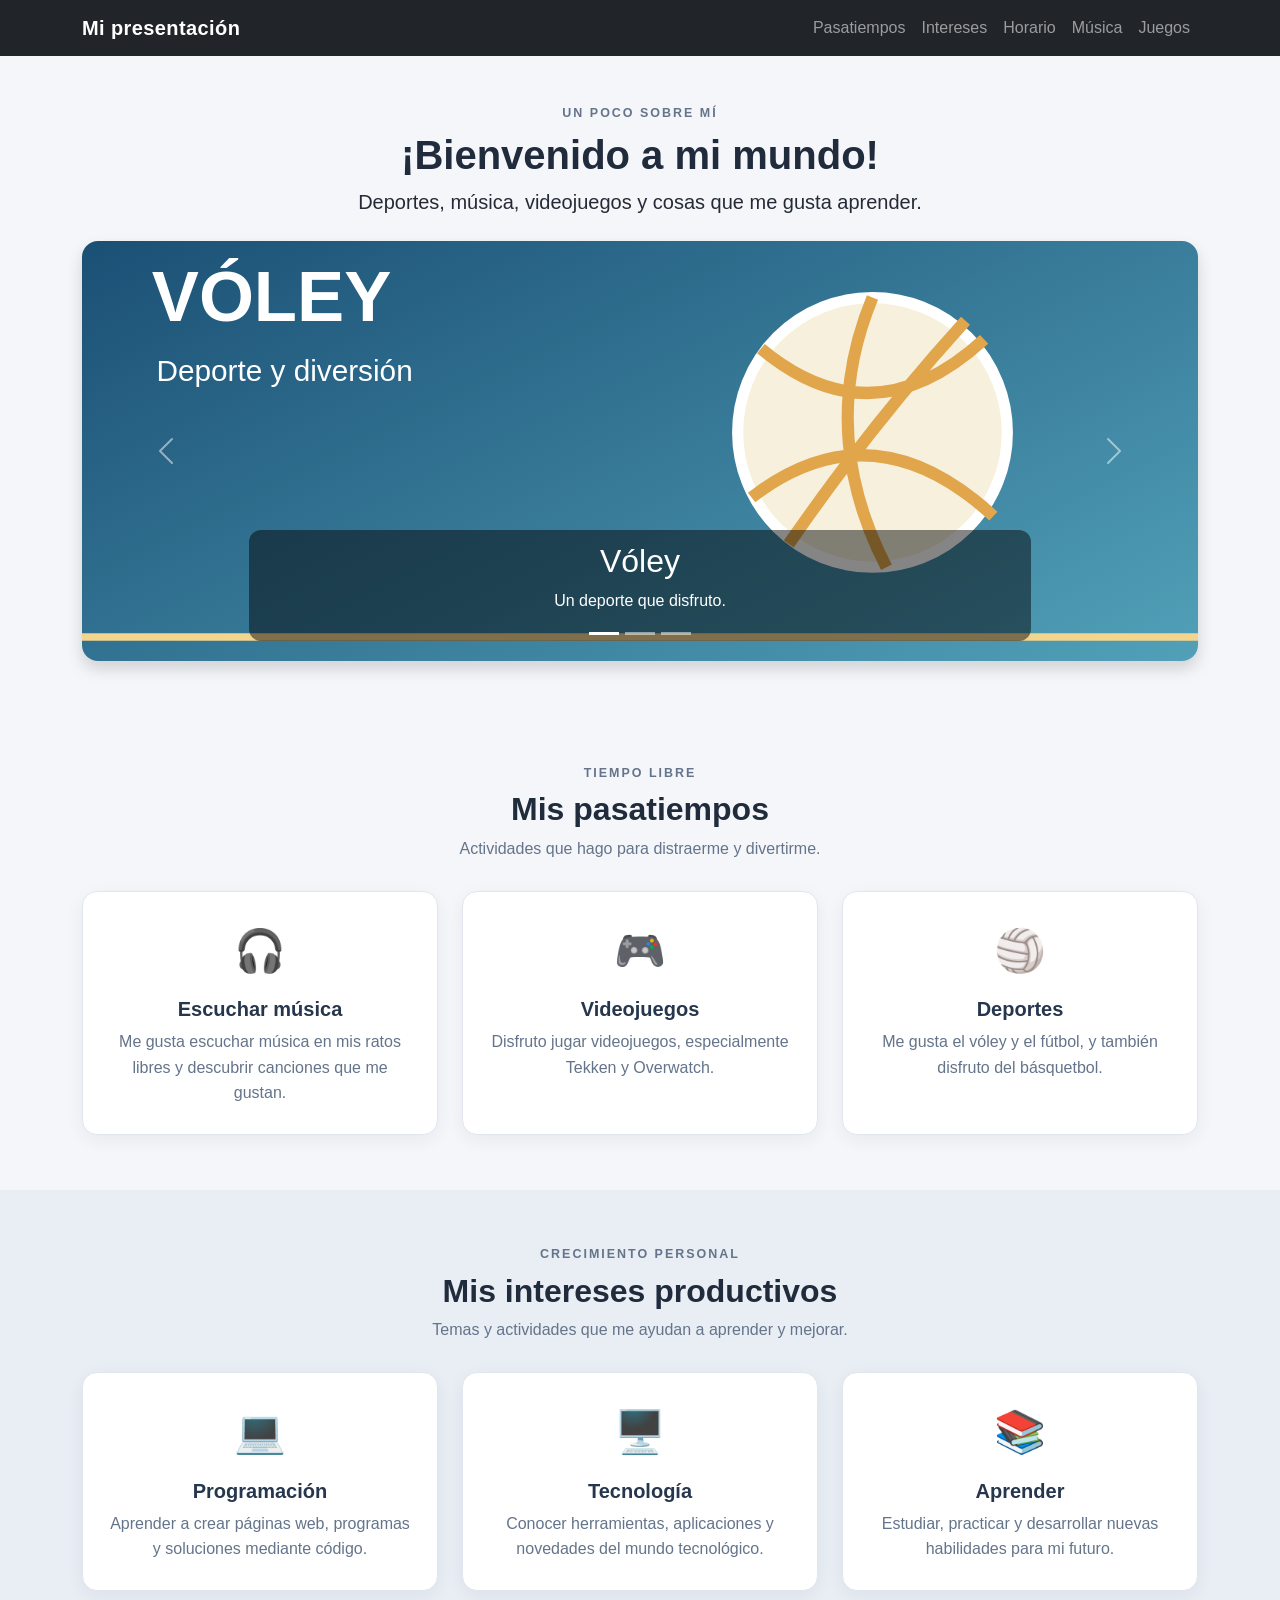
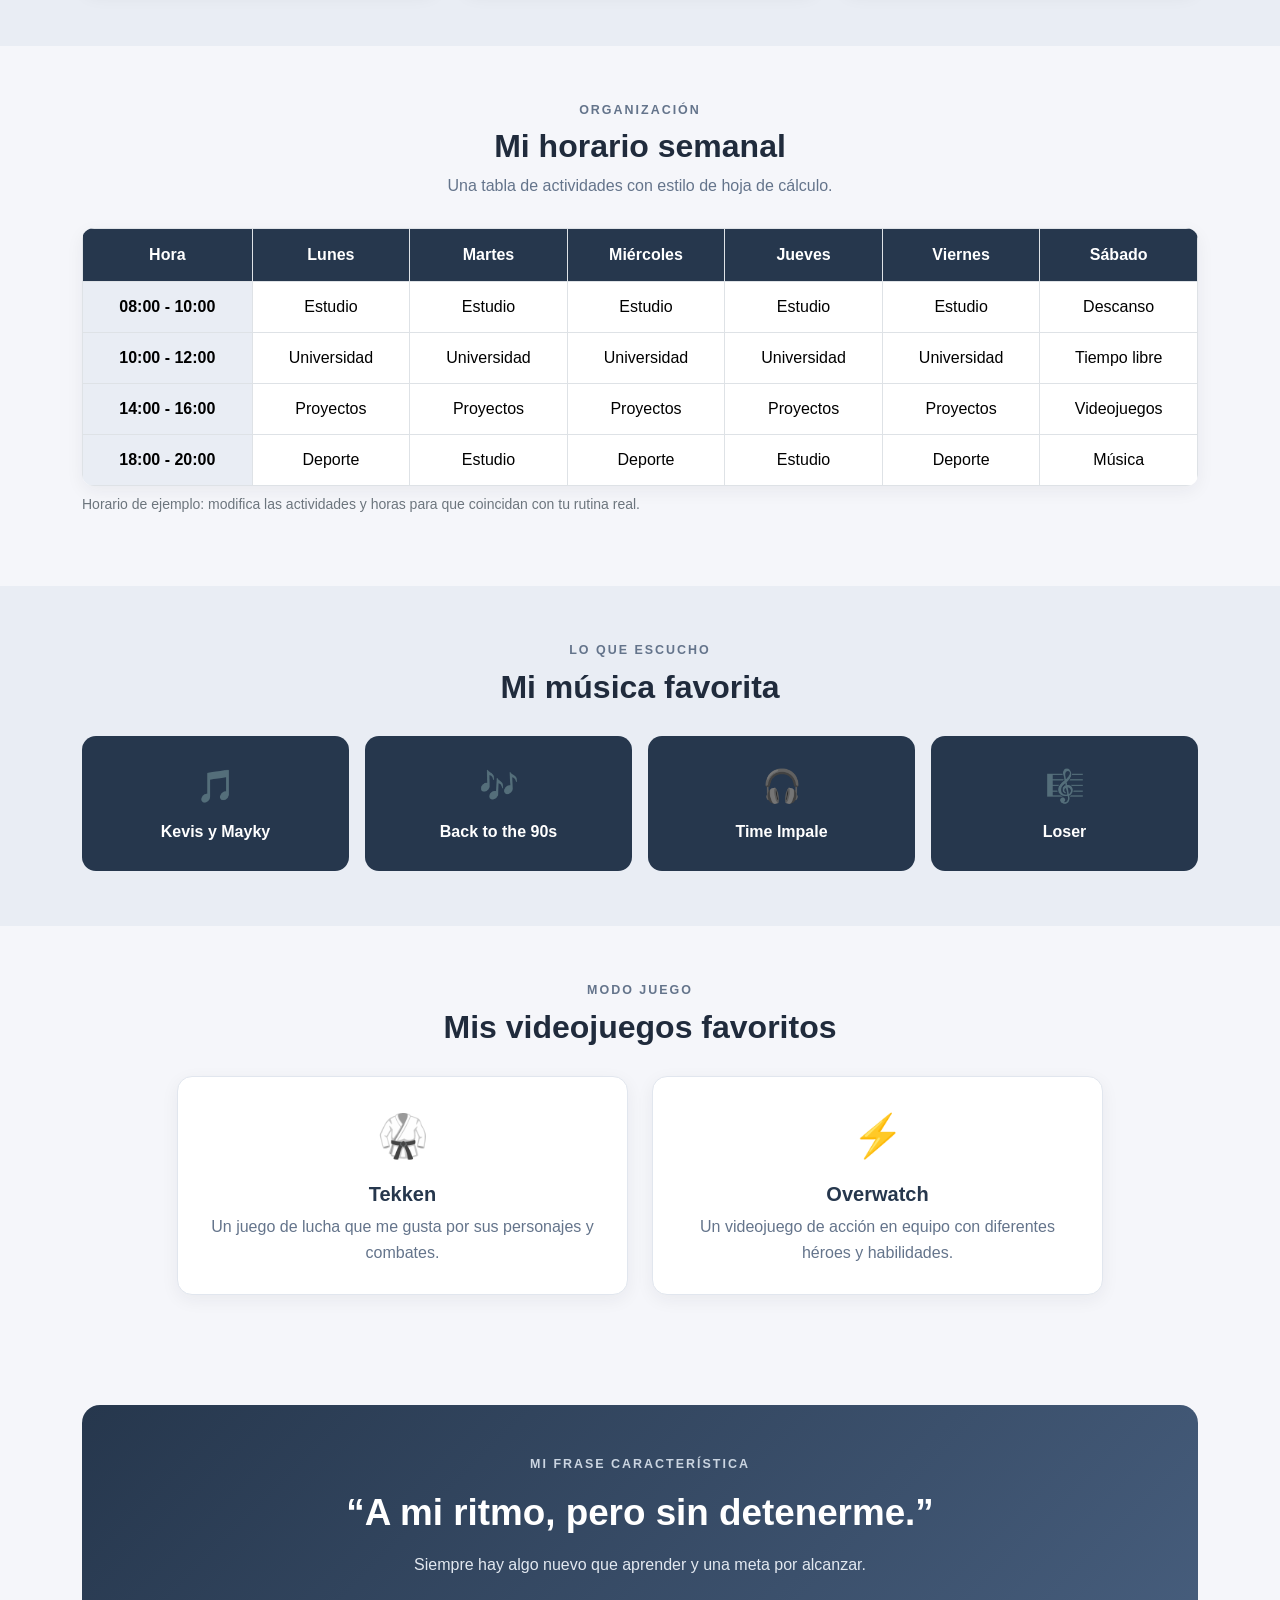
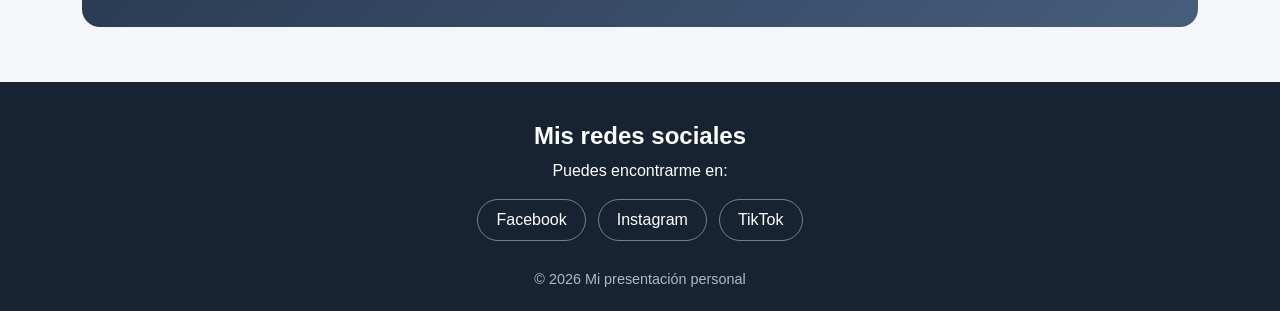
<file: MiPresentacion_Completa/MiPresentacion/index.html>
<!DOCTYPE html>
<html lang="es">
<head>
  <meta charset="UTF-8">
  <meta name="viewport" content="width=device-width, initial-scale=1.0">
  <title>Mi presentación personal</title>
  <link href="https://cdn.jsdelivr.net/npm/bootstrap@5.3.3/dist/css/bootstrap.min.css" rel="stylesheet">
  <link rel="stylesheet" href="estilos.css">
</head>
<body>

  <!-- Barra de navegación -->
  <nav class="navbar navbar-expand-lg navbar-dark bg-dark sticky-top">
    <div class="container">
      <a class="navbar-brand fw-bold" href="#inicio">Mi presentación</a>
      <button class="navbar-toggler" type="button" data-bs-toggle="collapse" data-bs-target="#menu">
        <span class="navbar-toggler-icon"></span>
      </button>
      <div class="collapse navbar-collapse" id="menu">
        <ul class="navbar-nav ms-auto">
          <li class="nav-item"><a class="nav-link" href="#pasatiempos">Pasatiempos</a></li>
          <li class="nav-item"><a class="nav-link" href="#intereses">Intereses</a></li>
          <li class="nav-item"><a class="nav-link" href="#horario">Horario</a></li>
          <li class="nav-item"><a class="nav-link" href="#musica">Música</a></li>
          <li class="nav-item"><a class="nav-link" href="#juegos">Juegos</a></li>
        </ul>
      </div>
    </div>
  </nav>

  <!-- Presentación y carrusel -->
  <header id="inicio" class="container py-5">
    <div class="text-center mb-4">
      <p class="eyebrow">UN POCO SOBRE MÍ</p>
      <h1>¡Bienvenido a mi mundo!</h1>
      <p class="lead">Deportes, música, videojuegos y cosas que me gusta aprender.</p>
    </div>

    <div id="carruselPersonal" class="carousel slide shadow" data-bs-ride="carousel">
      <div class="carousel-indicators">
        <button type="button" data-bs-target="#carruselPersonal" data-bs-slide-to="0" class="active" aria-current="true" aria-label="Vóley"></button>
        <button type="button" data-bs-target="#carruselPersonal" data-bs-slide-to="1" aria-label="Fútbol"></button>
        <button type="button" data-bs-target="#carruselPersonal" data-bs-slide-to="2" aria-label="Música"></button>
      </div>
      <div class="carousel-inner">
        <div class="carousel-item active">
          <img src="img/voley.svg" class="d-block w-100" alt="Ilustración de voleibol">
          <div class="carousel-caption"><h2>Vóley</h2><p>Un deporte que disfruto.</p></div>
        </div>
        <div class="carousel-item">
          <img src="img/futbol.svg" class="d-block w-100" alt="Ilustración de fútbol">
          <div class="carousel-caption"><h2>Fútbol</h2><p>Pasión por el deporte.</p></div>
        </div>
        <div class="carousel-item">
          <img src="img/musica.svg" class="d-block w-100" alt="Ilustración de música">
          <div class="carousel-caption"><h2>Escuchar música</h2><p>Una de mis formas favoritas de pasar el tiempo.</p></div>
        </div>
      </div>
      <button class="carousel-control-prev" type="button" data-bs-target="#carruselPersonal" data-bs-slide="prev">
        <span class="carousel-control-prev-icon" aria-hidden="true"></span>
        <span class="visually-hidden">Anterior</span>
      </button>
      <button class="carousel-control-next" type="button" data-bs-target="#carruselPersonal" data-bs-slide="next">
        <span class="carousel-control-next-icon" aria-hidden="true"></span>
        <span class="visually-hidden">Siguiente</span>
      </button>
    </div>
  </header>

  <main>
    <!-- Pasatiempos no productivos -->
    <section id="pasatiempos" class="container section-space">
      <div class="section-heading">
        <p class="eyebrow">TIEMPO LIBRE</p>
        <h2>Mis pasatiempos</h2>
        <p>Actividades que hago para distraerme y divertirme.</p>
      </div>
      <div class="row g-4">
        <div class="col-md-4">
          <article class="info-card h-100">
            <div class="card-icon">🎧</div>
            <h3>Escuchar música</h3>
            <p>Me gusta escuchar música en mis ratos libres y descubrir canciones que me gustan.</p>
          </article>
        </div>
        <div class="col-md-4">
          <article class="info-card h-100">
            <div class="card-icon">🎮</div>
            <h3>Videojuegos</h3>
            <p>Disfruto jugar videojuegos, especialmente Tekken y Overwatch.</p>
          </article>
        </div>
        <div class="col-md-4">
          <article class="info-card h-100">
            <div class="card-icon">🏐</div>
            <h3>Deportes</h3>
            <p>Me gusta el vóley y el fútbol, y también disfruto del básquetbol.</p>
          </article>
        </div>
      </div>
    </section>

    <!-- Intereses productivos -->
    <section id="intereses" class="section-tint section-space">
      <div class="container">
        <div class="section-heading">
          <p class="eyebrow">CRECIMIENTO PERSONAL</p>
          <h2>Mis intereses productivos</h2>
          <p>Temas y actividades que me ayudan a aprender y mejorar.</p>
        </div>
        <div class="row g-4">
          <div class="col-md-4">
            <article class="info-card h-100">
              <div class="card-icon">💻</div>
              <h3>Programación</h3>
              <p>Aprender a crear páginas web, programas y soluciones mediante código.</p>
            </article>
          </div>
          <div class="col-md-4">
            <article class="info-card h-100">
              <div class="card-icon">🖥️</div>
              <h3>Tecnología</h3>
              <p>Conocer herramientas, aplicaciones y novedades del mundo tecnológico.</p>
            </article>
          </div>
          <div class="col-md-4">
            <article class="info-card h-100">
              <div class="card-icon">📚</div>
              <h3>Aprender</h3>
              <p>Estudiar, practicar y desarrollar nuevas habilidades para mi futuro.</p>
            </article>
          </div>
        </div>
      </div>
    </section>

    <!-- Horario creado en HTML, con aspecto de hoja de cálculo -->
    <section id="horario" class="container section-space">
      <div class="section-heading">
        <p class="eyebrow">ORGANIZACIÓN</p>
        <h2>Mi horario semanal</h2>
        <p>Una tabla de actividades con estilo de hoja de cálculo.</p>
      </div>
      <div class="table-responsive schedule-wrap">
        <table class="table table-bordered table-hover text-center align-middle mb-0">
          <thead>
            <tr>
              <th>Hora</th><th>Lunes</th><th>Martes</th><th>Miércoles</th>
              <th>Jueves</th><th>Viernes</th><th>Sábado</th>
            </tr>
          </thead>
          <tbody>
            <tr><th>08:00 - 10:00</th><td>Estudio</td><td>Estudio</td><td>Estudio</td><td>Estudio</td><td>Estudio</td><td>Descanso</td></tr>
            <tr><th>10:00 - 12:00</th><td>Universidad</td><td>Universidad</td><td>Universidad</td><td>Universidad</td><td>Universidad</td><td>Tiempo libre</td></tr>
            <tr><th>14:00 - 16:00</th><td>Proyectos</td><td>Proyectos</td><td>Proyectos</td><td>Proyectos</td><td>Proyectos</td><td>Videojuegos</td></tr>
            <tr><th>18:00 - 20:00</th><td>Deporte</td><td>Estudio</td><td>Deporte</td><td>Estudio</td><td>Deporte</td><td>Música</td></tr>
          </tbody>
        </table>
      </div>
      <p class="small text-secondary mt-2">Horario de ejemplo: modifica las actividades y horas para que coincidan con tu rutina real.</p>
    </section>

    <!-- Música -->
    <section id="musica" class="section-tint section-space">
      <div class="container">
        <div class="section-heading">
          <p class="eyebrow">LO QUE ESCUCHO</p>
          <h2>Mi música favorita</h2>
        </div>
        <div class="row g-3">
          <div class="col-6 col-md-3"><div class="music-item">🎵<span>Kevis y Mayky</span></div></div>
          <div class="col-6 col-md-3"><div class="music-item">🎶<span>Back to the 90s</span></div></div>
          <div class="col-6 col-md-3"><div class="music-item">🎧<span>Time Impale</span></div></div>
          <div class="col-6 col-md-3"><div class="music-item">🎼<span>Loser</span></div></div>
        </div>
      </div>
    </section>

    <!-- Videojuegos -->
    <section id="juegos" class="container section-space">
      <div class="section-heading">
        <p class="eyebrow">MODO JUEGO</p>
        <h2>Mis videojuegos favoritos</h2>
      </div>
      <div class="row g-4 justify-content-center">
        <div class="col-md-5">
          <article class="game-card h-100">
            <div class="game-symbol">🥋</div>
            <h3>Tekken</h3>
            <p>Un juego de lucha que me gusta por sus personajes y combates.</p>
          </article>
        </div>
        <div class="col-md-5">
          <article class="game-card h-100">
            <div class="game-symbol">⚡</div>
            <h3>Overwatch</h3>
            <p>Un videojuego de acción en equipo con diferentes héroes y habilidades.</p>
          </article>
        </div>
      </div>
    </section>

    <!-- Frase característica -->
    <section class="container section-space">
      <div class="quote-box text-center">
        <p class="eyebrow">MI FRASE CARACTERÍSTICA</p>
        <h2>“A mi ritmo, pero sin detenerme.”</h2>
        <p>Siempre hay algo nuevo que aprender y una meta por alcanzar.</p>
      </div>
    </section>
  </main>

  <!-- Pie de página: reemplaza los enlaces por tus perfiles -->
  <footer class="footer text-center">
    <div class="container">
      <h2>Mis redes sociales</h2>
      <p class="mb-3">Puedes encontrarme en:</p>
      <div class="social-links">
        <a href="https://www.facebook.com/" target="_blank" rel="noopener">Facebook</a>
        <a href="https://www.instagram.com/" target="_blank" rel="noopener">Instagram</a>
        <a href="https://www.tiktok.com/" target="_blank" rel="noopener">TikTok</a>
      </div>
      <p class="copyright">© 2026 Mi presentación personal</p>
    </div>
  </footer>

  <script src="https://cdn.jsdelivr.net/npm/bootstrap@5.3.3/dist/js/bootstrap.bundle.min.js"></script>
</body>
</html>
</file>
<file: MiPresentacion_Completa/MiPresentacion/estilos.css>
* {
  box-sizing: border-box;
}

html {
  scroll-behavior: smooth;
}

body {
  margin: 0;
  background: #f5f6fa;
  color: #252b36;
  font-family: Arial, Helvetica, sans-serif;
}

.navbar-brand {
  letter-spacing: 0.4px;
}

header h1 {
  color: #202b3c;
  font-weight: 700;
}

.eyebrow {
  color: #64748b;
  font-size: 0.78rem;
  font-weight: 700;
  letter-spacing: 2px;
  margin-bottom: 8px;
}

.carousel {
  overflow: hidden;
  border-radius: 16px;
}

.carousel img {
  height: 420px;
  object-fit: cover;
}

.carousel-caption {
  background: rgba(0, 0, 0, 0.48);
  border-radius: 12px;
  padding: 12px;
}

.section-space {
  padding-top: 55px;
  padding-bottom: 55px;
}

.section-heading {
  text-align: center;
  margin-bottom: 30px;
}

.section-heading h2 {
  color: #202b3c;
  font-weight: 700;
}

.section-heading > p:last-child {
  color: #64748b;
}

.section-tint {
  background: #e9edf4;
}

.info-card,
.game-card {
  background: white;
  border: 1px solid #e1e6ee;
  border-radius: 15px;
  padding: 28px 22px;
  text-align: center;
  box-shadow: 0 5px 18px rgba(30, 41, 59, 0.06);
  transition: transform 0.2s ease;
}

.info-card:hover,
.game-card:hover {
  transform: translateY(-5px);
}

.info-card h3,
.game-card h3 {
  color: #26374d;
  font-size: 1.25rem;
  font-weight: 700;
}

.info-card p,
.game-card p {
  color: #64748b;
  margin-bottom: 0;
  line-height: 1.6;
}

.card-icon,
.game-symbol {
  font-size: 2.6rem;
  margin-bottom: 15px;
}

.schedule-wrap {
  background: white;
  border-radius: 12px;
  overflow: hidden;
  box-shadow: 0 5px 18px rgba(30, 41, 59, 0.06);
}

.schedule-wrap thead th {
  background: #26374d;
  color: white;
  padding: 14px 10px;
}

.schedule-wrap tbody th {
  background: #e9edf4;
  white-space: nowrap;
}

.schedule-wrap td {
  min-width: 105px;
  padding: 13px 8px;
}

.music-item {
  background: #26374d;
  color: white;
  border-radius: 14px;
  min-height: 135px;
  display: flex;
  flex-direction: column;
  align-items: center;
  justify-content: center;
  gap: 10px;
  font-size: 2rem;
  text-align: center;
  padding: 15px;
}

.music-item span {
  font-size: 1rem;
  font-weight: 700;
}

.quote-box {
  background: linear-gradient(135deg, #26374d, #465d7c);
  color: white;
  border-radius: 18px;
  padding: 50px 20px;
}

.quote-box .eyebrow {
  color: #cbd5e1;
}

.quote-box h2 {
  font-size: clamp(1.5rem, 4vw, 2.3rem);
  font-weight: 700;
  margin: 18px 0;
}

.quote-box p:last-child {
  color: #e2e8f0;
  margin-bottom: 0;
}

.footer {
  background: #172333;
  color: white;
  padding: 40px 15px 20px;
}

.footer h2 {
  font-size: 1.5rem;
  font-weight: 700;
}

.social-links {
  display: flex;
  justify-content: center;
  flex-wrap: wrap;
  gap: 12px;
}

.social-links a {
  color: white;
  text-decoration: none;
  border: 1px solid #718096;
  border-radius: 25px;
  padding: 8px 18px;
}

.social-links a:hover {
  background: white;
  color: #172333;
}

.copyright {
  color: #aeb9c8;
  font-size: 0.9rem;
  margin: 28px 0 0;
}

@media (max-width: 768px) {
  .carousel img {
    height: 260px;
  }

  .carousel-caption h2 {
    font-size: 1.2rem;
  }

  .section-space {
    padding-top: 38px;
    padding-bottom: 38px;
  }
}
</file>
